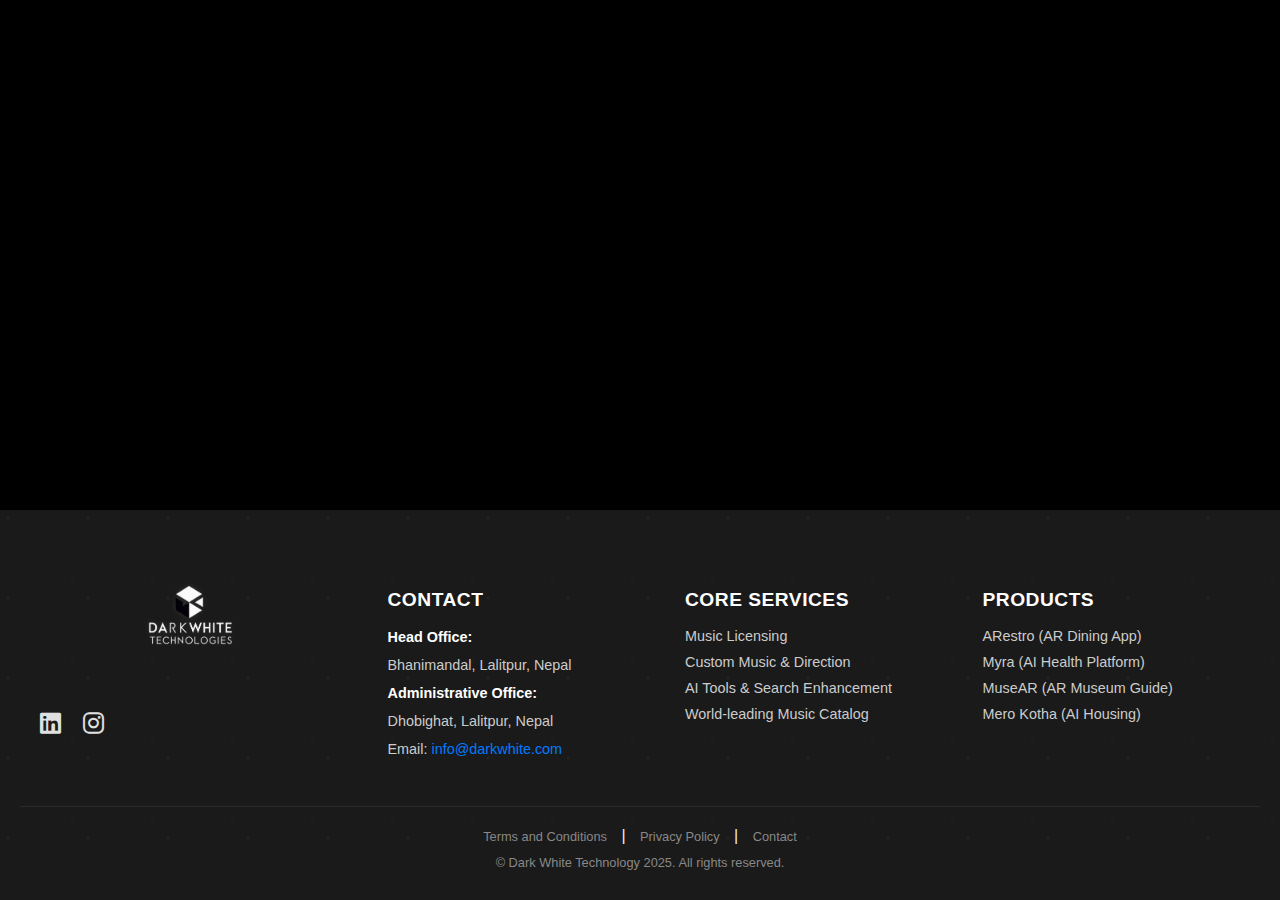
<file: footer.html>
<!DOCTYPE html>
<html lang="en">
<head>
    <meta charset="UTF-8">
    <meta name="viewport" content="width=device-width, initial-scale=1.0">
    <title>Dark Digital Footer</title>
    <link rel="stylesheet" href="https://cdnjs.cloudflare.com/ajax/libs/font-awesome/6.5.1/css/all.min.css">
    <style>
        /* BASE STYLES */
        body {
            background: #000000; 
            margin: 0;
            padding: 0;
            font-family: 'Segoe UI', Tahoma, Geneva, Verdana, sans-serif;
            min-height: 100vh;
            display: flex;
            flex-direction: column;
        }

        /* --- DARK DIGITAL FOOTER STYLING --- */
        .footer {
           background-color: #1a1a1a; /* Changed from #0b0b0b to a slightly lighter grey */
            background-image: 
                radial-gradient(circle at 10% 10%, rgba(255, 255, 255, 0.05) 1px, transparent 1px),
                radial-gradient(circle at 90% 90%, rgba(255, 255, 255, 0.03) 1px, transparent 1px);
            background-size: 80px 80px;
            color: #f0f0f0; 
            padding: 60px 20px 30px;
            margin-top: auto; 
            box-shadow: 0 -10px 40px rgba(0, 0, 0, 0.5);
        }

        .footer-container {
            max-width: 1200px;
            margin: 0 auto;
            display: flex;
            flex-wrap: wrap;
            justify-content: space-between;
            gap: 40px;
        }

        /* LOGO & COPYRIGHT */
        .footer-logo-section {
            flex: 1 1 250px;
            display: flex;
            flex-direction: column;
            align-items: flex-start;
        }

        .logo-placeholder {
            /* --- SIGNIFICANTLY INCREASED LOGO SIZE HERE --- */
            width: 300px;  /* Increased from 250px */
            height: 100px; /* Increased from 70px */
            /* --------------------------------------------- */
            display: flex;
            align-items: center;
            justify-content: center;
            margin-bottom: 20px;
            background: none;
            border: none;
            box-shadow: none;
        }
        
        .logo-placeholder img {
            /* Ensures the image itself respects the new larger placeholder dimensions */
            max-width: 100%;
            max-height: 100%;
            height: auto;
            filter: drop-shadow(0 0 3px rgba(255, 255, 255, 0.1));
        }

        .footer-title {
            font-size: 1.2rem;
            font-weight: 600;
            color: #ffffff;
            margin-bottom: 15px;
            letter-spacing: 0.5px;
            text-transform: uppercase;
        }

        /* CONTACT & ADDRESS STYLING */
        .footer-section {
            flex: 1 1 200px;
        }

        .footer-section p {
            margin: 5px 0;
            font-size: 0.9rem;
            color: #cccccc; 
            line-height: 1.6;
        }

        .footer-section strong {
            color: #ffffff;
            font-weight: 600;
        }

        .contact-info a {
            color: #007bff; 
            text-decoration: none;
            transition: color 0.3s;
        }
        
        .contact-info a:hover {
            color: #ffffff;
        }

        .social-links {
            margin-top: 20px;
        }

        .social-links a {
            color: #e0e0e0; 
            font-size: 24px;
            margin-right: 18px;
            transition: color 0.3s;
        }

        .social-links a:hover {
            color: #00aaff; 
        }

        /* SERVICES/LINKS LIST */
        .services-list {
            list-style: none;
            padding: 0;
        }

        .services-list li {
            margin-bottom: 8px;
        }

        .services-list a {
            color: #cccccc;
            text-decoration: none;
            font-size: 0.9rem;
            transition: color 0.3s;
        }

        .services-list a:hover {
            color: #ffffff;
        }

        /* BOTTOM BAR */
        .footer-bottom {
            margin-top: 40px;
            padding-top: 20px;
            border-top: 1px solid #2a2a2a; 
            text-align: center; /* Ensures content is centered */
        }

        .footer-bottom p {
            /* Targeting the copyright paragraph */
            font-size: 0.8rem;
            color: #888888;
            margin: 5px 0 0 0; /* Adjusted margin for the copyright text */
        }
        
        .footer-links {
            display: block; /* Makes the links occupy their own centered line */
            margin-bottom: 10px; /* Adds space above the copyright text */
        }

        .footer-links a {
            color: #888888;
            text-decoration: none;
            margin: 0 10px;
            font-size: 0.8rem;
            transition: color 0.3s;
        }

        .footer-links a:hover {
            color: #ffffff;
        }

        @media (max-width: 768px) {
            .footer-container {
                flex-direction: column;
                align-items: center;
                text-align: center;
            }
            .footer-logo-section {
                align-items: center;
            }
            .social-links {
                margin-top: 15px;
                margin-bottom: 20px;
            }
            .footer-section {
                width: 100%;
                max-width: 300px;
                margin-bottom: 20px;
            }
            .services-list {
                text-align: center;
            }
        }
    </style>
</head>
<body>
    <div class="footer">
        <div class="footer-container">

            <div class="footer-logo-section">
                <div class="logo-placeholder">
                    <img src="logo.png" alt="Dark White Technology Logo">
                </div>
                <div class="social-links">
                    <a href="#" target="_blank" aria-label="LinkedIn"><i class="fab fa-linkedin"></i></a>
                    <a href="#" target="_blank" aria-label="Instagram"><i class="fab fa-instagram"></i></a>
                </div>
            </div>

            <div class="footer-section">
                <h3 class="footer-title">Contact</h3>
                <div class="contact-info">
                    <p><strong>Head Office:</strong></p>
                    <p>Bhanimandal, Lalitpur, Nepal</p>
                    <p><strong>Administrative Office:</strong></p>
                    <p>Dhobighat, Lalitpur, Nepal</p>
                    <p>Email: <a href="mailto:info@darkwhite.com">info@darkwhite.com</a></p>
                </div>
            </div>

            <div class="footer-section">
                <h3 class="footer-title">Core Services</h3>
                <ul class="services-list">
                    <li><a href="#">Music Licensing</a></li>
                    <li><a href="#">Custom Music & Direction</a></li>
                    <li><a href="#">AI Tools & Search Enhancement</a></li>
                    <li><a href="#">World-leading Music Catalog</a></li>
                </ul>
            </div>

            <div class="footer-section">
                <h3 class="footer-title">Products</h3>
                <ul class="services-list">
                    <li><a href="#">ARestro (AR Dining App)</a></li>
                    <li><a href="#">Myra (AI Health Platform)</a></li>
                    <li><a href="#">MuseAR (AR Museum Guide)</a></li>
                    <li><a href="#">Mero Kotha (AI Housing)</a></li>
                </ul>
            </div>
        </div>
    
        <div class="footer-bottom">
            <span class="footer-links">
                <a href="#">Terms and Conditions</a> | <a href="#">Privacy Policy</a> | <a href="#">Contact</a>
            </span>
            <p>&copy; Dark White Technology 2025. All rights reserved.</p>
        </div>
    </div>
</body>
</html>
</file>
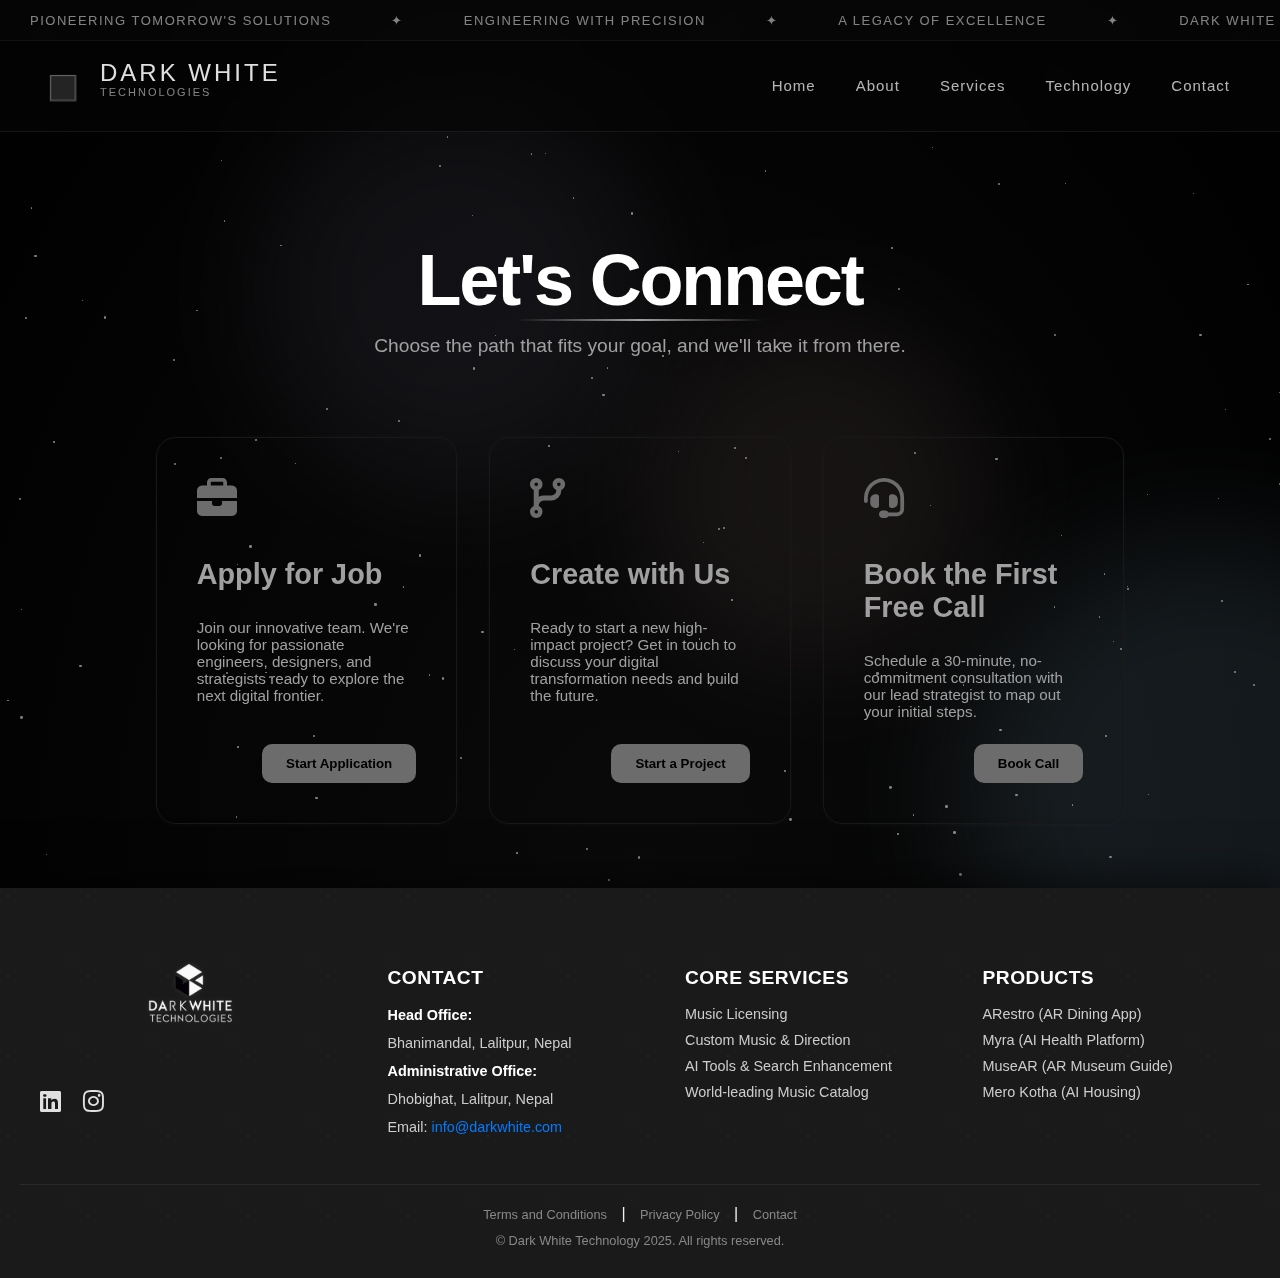
<file: contact /contact.html>
<!DOCTYPE html>
<html lang="en">
<head>
    <meta charset="UTF-8">
    <meta name="viewport" content="width=device-width, initial-scale=1.0">
    <title>Navigation Bar Snippet - Debugged</title>
    <link rel="preconnect" href="https://fonts.googleapis.com">
    <link rel="preconnect" href="https://fonts.gstatic.com" crossorigin>
    <link href="https://fonts.googleapis.com/css2?family=Poppins:wght@300;400;500;700&display=swap" rel="stylesheet">
    <style>
   :root {
            --color-black: #000000; /* True Pitch Black (used for body and input backgrounds) */
            --color-form-bg: #0A0A0A; /* Very deep black/dark gray for the form wrapper */
            --color-white: #ffffff;
            --color-silver: #A0A0A0;
            --color-border: #181818; 
            --color-accent: #6C6C6C;
            --color-focus-glow: rgba(160, 160, 160, 0.5); 
            --color-success: #4CAF50; 
            --transition-time: 0.3s;
        }
        body {
            font-family: 'Poppins', sans-serif;
            background: #050505;
            color: #fff;
            /* Ensure enough content to scroll */
            padding-bottom: 100px;
        }
        
        /* ANNOUNCEMENT BAR - DEBUGGED */
        .announcement-bar {
            position: sticky; /* Make it sticky */
            top: 0; /* Stick to the very top */
            z-index: 1001; /* Higher z-index than nav */

            background: rgba(10, 10, 10, 0.5);
            backdrop-filter: blur(10px);
            border-bottom: 1px solid rgba(255, 255, 255, 0.05);
            overflow: hidden;
            height: 40px;
            display: flex;
            align-items: center;
        }
        .scroll-text {
            display: flex;
            white-space: nowrap;
            animation: scroll 40s linear infinite;
            font-size: 13px;
            font-weight: 300;
            letter-spacing: 1.5px;
            text-transform: uppercase;
        }
        .scroll-text span {
            padding: 0 30px;
            color: rgba(255, 255, 255, 0.5);
        }
        @keyframes scroll {
            0% { transform: translateX(0); }
            100% { transform: translateX(-50%); }
        }

        /* NAVIGATION BAR - DEBUGGED */
        nav {
            position: sticky;
            top: 40px; /* Stick 40px below the top (where the announcement bar is) */
            z-index: 1000;
            background: rgba(5, 5, 5, 0.6);
            backdrop-filter: blur(20px);
            border-bottom: 1px solid rgba(255, 255, 255, 0.08);
            transition: all 0.3s ease;
        }
        nav.scrolled {
            background: rgba(5, 5, 5, 0.9);
            box-shadow: 0 10px 30px rgba(0, 0, 0, 0.3);
        }
        .nav-container {
            max-width: 1400px;
            margin: 0 auto;
            display: flex;
            justify-content: space-between;
            align-items: center;
            padding: 20px 50px;
        }

        /* ... Logo and Link styles (unchanged) ... */
        .logo { display: flex; align-items: center; gap: 15px; cursor: pointer; }
        .logo-text-wrapper { display: flex; flex-direction: column; justify-content: column; gap:0; }
        .main-logo-text { font-size: 24px; font-weight: 500; letter-spacing: 3px; color: #e0e0e0; margin-left: 50px; margin-top: -30px; }
        .logo-subtitle { font-size: 11px; font-weight: 300; letter-spacing: 2px; color: rgba(255, 255, 255, 0.5); margin-left:50px; text-transform: uppercase; line-height: 1; }
        .logo-cube-wrapper { height: 14px; width: 14px; perspective: 500px; }
        .logo-cube { width: 100%; height: 100%; position: relative; transform-style: preserve-3d; animation: spin 12s linear infinite; }
        @keyframes spin { from { transform: rotateX(0deg) rotateY(0deg); } to { transform: rotateX(360deg) rotateY(360deg); } }
        .logo-face { position: absolute; width: 24px; height: 24px; background: rgba(255, 255, 255, 0.1); border: 1px solid rgba(255, 255, 255, 0.3); opacity: 0.7; }
        .logo-face:nth-child(1) { transform: rotateY(0deg) translateZ(12px); }
        .logo-face:nth-child(2) { transform: rotateY(90deg) translateZ(12px); }
        .logo-face:nth-child(3) { transform: rotateY(180deg) translateZ(12px); }
        .logo-face:nth-child(4) { transform: rotateY(-90deg) translateZ(12px); }
        .logo-face:nth-child(5) { transform: rotateX(90deg) translateZ(12px); }
        .logo-face:nth-child(6) { transform: rotateX(-90deg) translateZ(12px); }
        .nav-links { display: flex; gap: 40px; list-style: none; }
        .nav-links li a { color: rgba(255, 255, 255, 0.7); text-decoration: none; font-size: 15px; font-weight: 400; letter-spacing: 1px; position: relative; transition: all 0.3s ease; padding: 8px 0; }
        .nav-links li a::after { content: ''; position: absolute; bottom: 0; left: 50%; width: 0; height: 1px; background: #fff; transition: all 0.4s cubic-bezier(0.23, 1, 0.32, 1); transform: translateX(-50%); }
        .nav-links li a:hover { color: #ffffff; }
        .nav-links li a:hover::after { width: 100%; }

        /* Mobile Menu Button */
        .mobile-menu-btn { display: none; flex-direction: column; gap: 6px; cursor: pointer; padding: 10px; }
        .mobile-menu-btn span { width: 30px; height: 2px; background: #fff; transition: all 0.3s ease; border-radius: 3px; }
        @media (max-width: 768px) {
            .nav-links { display: none; position: absolute; top: 100%; left: 0; right: 0; background: rgba(5, 5, 5, 0.98); flex-direction: column; padding: 30px; gap: 20px; backdrop-filter: blur(20px); }
            .nav-links.active { display: flex; }
            .mobile-menu-btn { display: flex; }
            .nav-container { padding: 20px 30px; }
        }

           /* --- 2. Star/Universe Background --- */
        #star-container {
            position: fixed; 
            top: 0;
            left: 0;
            width: 100%;
            height: 100%;
            z-index: -1; 
            background: radial-gradient(ellipse at bottom, #0A0A0A 0%, #000000 100%); 
            overflow: hidden;
        }

        .star {
            position: absolute;
            background-color: rgba(255, 255, 255, 0.5); 
            border-radius: 50%;
            animation: twinkle linear infinite;
        }

        .nebula {
            position: absolute;
            opacity: 0.1; 
            border-radius: 50%;
            filter: blur(60px); 
            z-index: -2; 
        }
        
        @keyframes twinkle {
            0%, 100% { opacity: 0.5; transform: scale(1); }
            50% { opacity: 0.1; transform: scale(0.8); }
        }

        /* --- 3. Main Layout Container --- */
        .contact-container {
            position: relative; 
            max-width: 1200px;
            margin: 0 auto;
            padding: 4rem 2rem;
            z-index: 10;
        }

        .page-header {
            text-align: center;
            margin-bottom: 5rem;
        }

        .main-title {
            font-size: 4.5rem;
            font-weight: 900;
            line-height: 1;
            margin-bottom: 1rem;
            letter-spacing: -0.03em;
            color: var(--color-white);
            position: relative;
        }

        /* Title Moving Line Effect */
        .main-title::after {
            content: '';
            position: absolute;
            bottom: -5px;
            left: 50%;
            transform: translateX(-50%);
            width: 250px;
            height: 2px;
            background: linear-gradient(90deg, transparent 0%, var(--color-silver) 50%, transparent 100%);
            overflow: hidden;
            animation: moveLine 4s linear infinite;
        }
        
        @keyframes moveLine {
            0% { transform: translateX(-150%); }
            100% { transform: translateX(50%); }
        }

        .subtitle {
            font-size: 1.2rem;
            color: var(--color-silver);
            font-weight: 300;
        }

        /* --- 4. Option Grid (Cards) --- */
        .option-grid {
            display: grid;
            grid-template-columns: repeat(auto-fit, minmax(300px, 1fr));
            gap: 2rem;
        }

        .contact-option {
            background: var(--color-dark-gray);
            border: 1px solid var(--color-border);
            border-radius: 20px;
            padding: 2.5rem;
            transition: all var(--transition-time);
            display: flex;
            flex-direction: column;
            align-items: flex-start;
            position: relative;
            box-shadow: 0 0 5px rgba(255, 255, 255, 0.03), 0 0 10px rgba(255, 255, 255, 0.01);
            animation: neonGlow 4s ease-in-out infinite alternate;
        }

        @keyframes neonGlow {
            0% { border-color: var(--color-border); box-shadow: 0 0 10px rgba(108, 108, 108, 0.05); }
            100% { border-color: #333333; box-shadow: 0 0 20px rgba(108, 108, 108, 0.2), 0 0 5px rgba(255, 255, 255, 0.05); }
        }

        .contact-option:hover {
            box-shadow: 0 10px 50px rgba(108, 108, 108, 0.1);
            transform: translateY(-5px);
            border-color: var(--color-silver);
            animation: none;
        }
        
        .icon-fa {
            font-size: 2.5rem;
            line-height: 1;
            color: var(--color-accent);
            margin-bottom: 1rem;
            transition: color var(--transition-time);
        }
        .contact-option:hover .icon-fa {
            color: var(--color-white);
        }

        .option-title {
            font-size: 1.8rem;
            font-weight: 700;
            margin-bottom: 0.75rem;
            color: var(--color-silver); 
            transition: color var(--transition-time);
        }
        .contact-option:hover .option-title {
            color: var(--color-white);
        }

        .option-description {
            color: var(--color-silver);
            font-size: 0.95rem;
            margin-bottom: 1.5rem;
            flex-grow: 1;
        }

        .action-button {
            background: var(--color-accent);
            color: var(--color-black);
            font-weight: 600;
            padding: 0.75rem 1.5rem;
            border: none;
            border-radius: 10px;
            cursor: pointer;
            transition: background var(--transition-time), transform var(--transition-time);
            align-self: flex-end;
        }

        .action-button:hover {
            background: var(--color-white);
            transform: translateY(-2px);
        }

        .contact-option.active {
            border-color: var(--color-accent);
            box-shadow: 0 0 50px rgba(108, 108, 108, 0.3);
        }

        /* --- 5. Form Section (Aesthetic Improvements) --- */
        .form-section-wrapper {
          margin-top: 5rem;
            padding: 3rem;
            /* CHANGE: Use the new deeper black variable for the form background */
            background: var(--color-form-bg); 
            border-radius: 20px;
            display: none; 
            flex-direction: column;
            opacity: 0;
            transition: opacity 0.5s ease-in-out;
            position: relative;
            overflow: hidden; 
        }
        
        .form-section-wrapper::before {
            content: '';
            position: absolute;
            top: -1px;
            left: -1px;
            right: -1px;
            bottom: -1px;
            border-radius: 20px;
            /* Create a rotating gradient border */
            background: conic-gradient(
                from 0deg, 
                transparent 0%, 
                var(--color-silver) 10%, 
                transparent 20%,
                transparent 80%,
                var(--color-silver) 90%, 
                transparent 100%
            );
            mask: 
                linear-gradient(#fff 0 0) content-box, 
                linear-gradient(#fff 0 0);
            mask-composite: exclude;
            z-index: 0;
            animation: rotateBorder 6s linear infinite;
        }

        @keyframes rotateBorder {
            to { transform: rotate(360deg); }
        }

        .form-section-wrapper > * {
            position: relative;
            z-index: 1; /* Keep content above the border effect */
        }

        .form-section-wrapper.visible {
            display: flex;
            opacity: 1;
        }

        .form-section-wrapper h2 {
            font-size: 2.5rem;
            font-weight: 800;
            margin-bottom: 2rem;
            color: var(--color-white);
            text-align: center;
        }

        .form-group {
            margin-bottom: 1.5rem;
        }

        label {
            display: block;
            margin-bottom: 0.5rem;
            color: var(--color-silver);
            font-weight: 500;
            font-size: 0.9rem;
        }

        /* UNIFIED STYLING FOR ALL INPUTS, SELECTS, AND TEXTAREAS */
        input:not([type="submit"]),
        select,
        textarea {
           width: 100%;
            padding: 1.2rem;
            background: var(--color-black); /* Input background is still TRUE PITCH BLACK for max contrast */
            border: 1px solid var(--color-border);
            border-radius: 12px;
            color: var(--color-white);
            font-size: 1rem;
            transition: border-color var(--transition-time), box-shadow var(--transition-time);
            -webkit-appearance: none; 
            -moz-appearance: none;
            appearance: none
        }
                                   
        /* Specific styling for file input (to hide ugly button) */
        input[type="file"] {
            padding: 0.8rem 1.2rem; /* Adjusted vertical padding */
        }
        
        /* Placeholder styling for better visibility */
        input::placeholder, textarea::placeholder {
            color: #444; 
        }

        input:focus,
        textarea:focus,
        select:focus {
            outline: none;
            border-color: var(--color-silver);
            box-shadow: 0 0 0 3px var(--color-focus-glow);
        }

        textarea {
            resize: vertical;
            min-height: 150px;
        }

        /* Submit Button Styling */
        .submit-button {
            width: 100%;
            padding: 1rem;
            background: var(--color-accent);
            color: var(--color-black);
            font-size: 1.1rem;
            font-weight: 700;
            border: none;
            border-radius: 12px;
            cursor: pointer;
            transition: background var(--transition-time), transform var(--transition-time), box-shadow var(--transition-time);
            margin-top: 1rem;
        }

        .submit-button:hover {
            background: var(--color-white);
            color: var(--color-black);
            transform: translateY(-3px);
            box-shadow: 0 8px 15px rgba(255, 255, 255, 0.2);
        }

        /* --- 6. Success Message Modal --- */
        #successModal {
            position: fixed;
            top: 0;
            left: 0;
            width: 100%;
            height: 100%;
            background: rgba(0, 0, 0, 0.95); 
            display: none; 
            justify-content: center;
            align-items: center;
            flex-direction: column;
            text-align: center;
            z-index: 1000;
            opacity: 0;
            transition: opacity 0.5s ease;
        }

        #successModal.show {
            display: flex;
            opacity: 1;
        }

        .check-icon {
            font-size: 8rem;
            color: var(--color-success);
            margin-bottom: 2rem;
            animation: fadeInScale 0.6s ease-out;
            text-shadow: 0 0 20px rgba(76, 175, 80, 0.5); 
        }
        
        @keyframes fadeInScale {
            0% { transform: scale(0.5); opacity: 0; }
            100% { transform: scale(1); opacity: 1; }
        }

        #successModal h3 {
            font-size: 3rem;
            font-weight: 700;
            margin-bottom: 1rem;
            color: var(--color-white);
        }

        #successModal p {
            font-size: 1.2rem;
            color: var(--color-silver);
        }
        
        /* --- 7. Responsive Design --- */
        @media (max-width: 768px) {
            .main-title {
                font-size: 3rem;
            }
            .form-section-wrapper {
                padding: 1.5rem;
            }
            .form-section-wrapper h2 {
                font-size: 2rem;
            }
        }
    </style>
</head>
<body>
    <div class="announcement-bar">
        <div class="scroll-text">
            <span>Pioneering Tomorrow's Solutions</span>
            <span>✦</span>
            <span>Engineering with Precision</span>
            <span>✦</span>
            <span>A Legacy of Excellence</span>
            <span>✦</span>
            <span>Dark White Technologies</span>
            <span>Pioneering Tomorrow's Solutions</span>
            <span>✦</span>
            <span>Engineering with Precision</span>
            <span>✦</span>
            <span>A Legacy of Excellence</span>
            <span>✦</span>
            <span>Dark White Technologies</span>
        </div>
    </div>

    <nav id="navbar">
        <div class="nav-container">
            <div class="logo">
                <div class="logo-text-wrapper">
                    <div class="logo-cube-wrapper">
                        <div class="logo-cube">
                            <div class="logo-face"></div>
                            <div class="logo-face"></div>
                            <div class="logo-face"></div>
                            <div class="logo-face"></div>
                            <div class="logo-face"></div>
                            <div class="logo-face"></div>
                        </div>
                    </div>
                    <span class="main-logo-text">DARK WHITE</span>
                    <span class="logo-subtitle">TECHNOLOGIES</span>
                </div>
            </div>
            <div class="mobile-menu-btn" onclick="toggleMenu()">
                <span></span>
                <span></span>
                <span></span>
            </div>
            <ul class="nav-links" id="navLinks">
                <li><a href="#home">Home</a></li>
                <li><a href="#about">About</a></li>
                <li><a href="#services">Services</a></li>
                <li><a href="#technology">Technology</a></li>
                <li><a href="#contact">Contact</a></li>
            </ul>
        </div>
    </nav>

      <div id="star-container"></div> 

    <div class="contact-container">
        
        <header class="page-header">
            <h1 class="main-title">Let's Connect</h1>
            <p class="subtitle">Choose the path that fits your goal, and we'll take it from there.</p>
        </header>

        <section class="option-grid">
            
            <div class="contact-option" data-form="job">
                <i class="icon-fa fa-solid fa-briefcase"></i> 
                <h2 class="option-title">Apply for Job</h2>
                <p class="option-description">Join our innovative team. We're looking for passionate engineers, designers, and strategists ready to explore the next digital frontier.</p>
                <button class="action-button" data-form-target="job">Start Application</button>
            </div>

            <div class="contact-option" data-form="create">
                <i class="icon-fa fa-solid fa-code-branch"></i>
                <h2 class="option-title">Create with Us</h2>
                <p class="option-description">Ready to start a new high-impact project? Get in touch to discuss your digital transformation needs and build the future.</p>
                <button class="action-button" data-form-target="create">Start a Project</button>
            </div>

            <div class="contact-option" data-form="call">
                <i class="icon-fa fa-solid fa-headset"></i>
                <h2 class="option-title">Book the First Free Call</h2>
                <p class="option-description">Schedule a 30-minute, no-commitment consultation with our lead strategist to map out your initial steps.</p>
                <button class="action-button" data-form-target="call">Book Call</button>
            </div>

        </section>

        <section class="form-section-wrapper" id="formWrapper">
            </section>

    </div>

    <div id="successModal">
        <i class="check-icon fa-solid fa-circle-check"></i>
        <h3>Submission Successful!</h3>
        <p>Your request has been securely transmitted. We will contact you very soon.</p>
    </div>

    <div id="footer-placeholder"></div>

    

    <script>


        const navbar = document.getElementById('navbar');
        window.addEventListener('scroll', () => {
            if (navbar) {
                // Since the announcement bar is always visible, we check if scroll position is past the bar's height (40px)
                if (window.scrollY > 40) { 
                    navbar.classList.add('scrolled');
                } else {
                    navbar.classList.remove('scrolled');
                }
            }
        });


        // Mobile menu toggle
        function toggleMenu() {
            const navLinks = document.getElementById('navLinks');
            if (navLinks) {
                navLinks.classList.toggle('active');
            }
        }

        // Smooth scroll for navigation
        document.querySelectorAll('a[href^="#"]').forEach(anchor => {
            anchor.addEventListener('click', function (e) {
                e.preventDefault();
                const target = document.querySelector(this.getAttribute('href'));
                if (target) {
                    target.scrollIntoView({
                        behavior: 'smooth',
                        block: 'start'
                    });
                }
                // Close mobile menu if open
                const navLinks = document.getElementById('navLinks');
                if (navLinks) {
                    navLinks.classList.remove('active');
                }
            });
        });

             document.addEventListener('DOMContentLoaded', () => {
            const formWrapper = document.getElementById('formWrapper');
            const actionButtons = document.querySelectorAll('.action-button');
            const contactOptions = document.querySelectorAll('.contact-option');
            const starContainer = document.getElementById('star-container');
            const successModal = document.getElementById('successModal');

            // --- Star/Nebula Generation ---
            function generateUniverse() {
                const numStars = 150;
                // [Star and Nebula generation code remains the same]
                for (let i = 0; i < numStars; i++) {
                    const star = document.createElement('div');
                    star.classList.add('star');
                    const size = Math.random() * 2 + 1;
                    star.style.width = star.style.height = `${size}px`;
                    star.style.top = `${Math.random() * 100}%`;
                    star.style.left = `${Math.random() * 100}%`;
                    star.style.animationDelay = `${Math.random() * 5}s`;
                    star.style.animationDuration = `${Math.random() * 3 + 1}s`;
                    starContainer.appendChild(star);
                }
                const nebulaeData = [
                    { top: '10%', left: '20%', size: '400px', color: '#8888AA' },
                    { top: '60%', left: '75%', size: '500px', color: '#AADDFF' },
                    { top: '35%', left: '50%', size: '350px', color: '#AA8888' }
                ];

                nebulaeData.forEach(data => {
                    const nebula = document.createElement('div');
                    nebula.classList.add('nebula');
                    nebula.style.top = data.top;
                    nebula.style.left = data.left;
                    nebula.style.width = nebula.style.height = data.size;
                    nebula.style.backgroundColor = data.color;
                    starContainer.appendChild(nebula);
                });
            }

            generateUniverse();

            // --- Country List (Simple subset for example) ---
            const countryOptions = `
                <option value="" disabled selected>Select Country</option>
                <option value="US">United States</option>
                <option value="CA">Canada</option>
                <option value="GB">United Kingdom</option>
                <option value="AU">Australia</option>
                <option value="DE">Germany</option>
                <option value="IN">India</option>
                <option value="JP">Japan</option>
                <option value="OTHER">Other</option>
            `;


            // --- Form Templates (Updated with Country Select and File Input) ---
            const forms = {
                job: `
                    <form id="jobForm" data-type="job" enctype="multipart/form-data">
                        <h2>Application Form: The Next Orbit</h2>
                        <div class="form-group">
                            <label for="jobName">Full Name</label>
                            <input type="text" id="jobName" name="fullName" required placeholder="John Doe">
                        </div>
                        <div class="form-group">
                            <label for="jobEmail">Email Address</label>
                            <input type="email" id="jobEmail" name="email" required placeholder="name@example.com">
                        </div>
                        <div class="form-group">
                            <label for="jobCountry">Country/Region</label>
                            <select id="jobCountry" name="country" required>
                                ${countryOptions}
                            </select>
                        </div>
                        <div class="form-group">
                            <label for="jobRole">Desired Role</label>
                            <input type="text" id="jobRole" name="desiredRole" required placeholder="e.g., Senior Developer">
                        </div>
                        <div class="form-group">
                            <label for="jobCV">Upload CV/Resume (PDF only)</label>
                            <input type="file" id="jobCV" name="cvFile" accept=".pdf" required>
                        </div>
                        <div class="form-group">
                            <label for="jobExperience">Years of Experience</label>
                            <input type="number" id="jobExperience" name="experience" min="0" required placeholder="3">
                        </div>
                        <button type="submit" class="submit-button">Launch Application</button>
                    </form>
                `,
                create: `
                    <form id="createForm" data-type="create">
                        <h2>Start a Project: Fusion Point</h2>
                        <div class="form-group">
                            <label for="createName">Your Name</label>
                            <input type="text" id="createName" name="fullName" required placeholder="Jane Smith">
                        </div>
                        <div class="form-group">
                            <label for="createEmail">Company Email</label>
                            <input type="email" id="createEmail" name="email" required placeholder="contact@company.com">
                        </div>
                        <div class="form-group">
                            <label for="createCountry">Country/Region</label>
                            <select id="createCountry" name="country" required>
                                ${countryOptions}
                            </select>
                        </div>
                        <div class="form-group">
                            <label for="createBudget">Project Budget Range</label>
                            <select id="createBudget" name="budget" required>
                                <option value="" disabled selected>Select Budget</option>
                                <option value="starter">$1k - $5k</option>
                                <option value="mid">$5k - $20k</option>
                                <option value="large">$20k+</option>
                            </select>
                        </div>
                        <div class="form-group">
                            <label for="createDetails">Describe your mission/idea</label>
                            <textarea id="createDetails" name="projectDetails" required placeholder="We need a custom API solution to...">
                            </textarea>
                        </div>
                        <button type="submit" class="submit-button">Initiate Project</button>
                    </form>
                `,
                call: `
                    <form id="callForm" data-type="call">
                        <h2>Book Your Free Call: Signal Transmission</h2>
                        <div class="form-group">
                            <label for="callName">Full Name</label>
                            <input type="text" id="callName" name="fullName" required placeholder="Alex Johnson">
                        </div>
                        <div class="form-group">
                            <label for="callEmail">Email Address</label>
                            <input type="email" id="callEmail" name="email" required placeholder="schedule@mail.com">
                        </div>
                        <div class="form-group">
                            <label for="callCountry">Country/Region</label>
                            <select id="callCountry" name="country" required>
                                ${countryOptions}
                            </select>
                        </div>
                        <div class="form-group">
                            <label for="callPhone">Phone Number (Optional)</label>
                            <input type="tel" id="callPhone" name="phone" placeholder="+1 555-123-4567">
                        </div>
                        <div class="form-group">
                            <label for="callReason">Primary Topic for the Call</label>
                            <textarea id="callReason" name="topic" required placeholder="Discussing an API integration strategy or new platform development."></textarea>
                        </div>
                        <button type="submit" class="submit-button">Transmit Signal (Book Call)</button>
                    </form>
                `
            };
            
            // --- Event Listener and Submission Logic ---
            actionButtons.forEach(button => {
                button.addEventListener('click', () => {
                    const formType = button.getAttribute('data-form-target');
                    
                    const currentActiveForm = formWrapper.querySelector(`[data-type="${formType}"]`);
                    const isAlreadyOpen = currentActiveForm && formWrapper.classList.contains('visible');

                    formWrapper.innerHTML = '';
                    formWrapper.classList.remove('visible');
                    contactOptions.forEach(opt => opt.classList.remove('active'));

                    if (!isAlreadyOpen) {
                        formWrapper.innerHTML = forms[formType];
                        
                        setTimeout(() => {
                           formWrapper.classList.add('visible');
                        }, 50);

                        const targetOption = document.querySelector(`.contact-option[data-form="${formType}"]`);
                        if (targetOption) {
                            targetOption.classList.add('active');
                        }
                        
                        // --- AUTO-SCROLL INTEGRATION ---
                        // Scroll the window to the form's position minus the height of the sticky elements.
                        // Announce bar is 40px, Navbar is roughly 60px padding/height, so use 100px offset.
                        setTimeout(() => {
                            const offset = 100; 
                            window.scrollTo({
                                top: formWrapper.offsetTop - offset,
                                behavior: 'smooth'
                            });
                        }, 100); 
                        // --- END AUTO-SCROLL INTEGRATION ---

                        const newForm = formWrapper.querySelector('form');
                        if (newForm) {
                            newForm.addEventListener('submit', handleFormSubmit);
                        }
                    }
                });
            });

            function handleFormSubmit(event) {
                event.preventDefault();
                const form = event.target;
                
                form.reset();
                formWrapper.innerHTML = '';
                formWrapper.classList.remove('visible');
                contactOptions.forEach(opt => opt.classList.remove('active'));
                
                successModal.classList.add('show');

                setTimeout(() => {
                    successModal.classList.remove('show');
                }, 4000);
            }
        });

        document.addEventListener('DOMContentLoaded', () => {
    // 1. Get the placeholder element by its ID
    const footerPlaceholder = document.getElementById('footer-placeholder');
    
    // Check if the placeholder exists on the current page
    if (footerPlaceholder) {
        // 2. Use the Fetch API to load the content of the external file
        fetch('../footer.html')
            .then(response => {
                // Ensure the response is OK (HTTP 200 status)
                if (!response.ok) {
                    // Throw an error if the file is not found or inaccessible
                    throw new Error(`Failed to load footer. Status: ${response.status}`);
                }
                // Convert the response stream to plain text
                return response.text();
            })
            .then(html => {
                // 3. Inject the fetched HTML content into the placeholder div
                footerPlaceholder.innerHTML = html;
            })
            .catch(error => {
                // Handle any errors during the fetch process
                console.error("Error loading footer content:", error);
                // Optional: Display a message to the user if the footer fails to load
                footerPlaceholder.innerHTML = '<div style="color: #ff5555; text-align: center; padding: 20px;">Error: Could not load the footer content.</div>';
            });
    }
});

        
    </script>
        
    </script>
</body>
</html>
</file>
